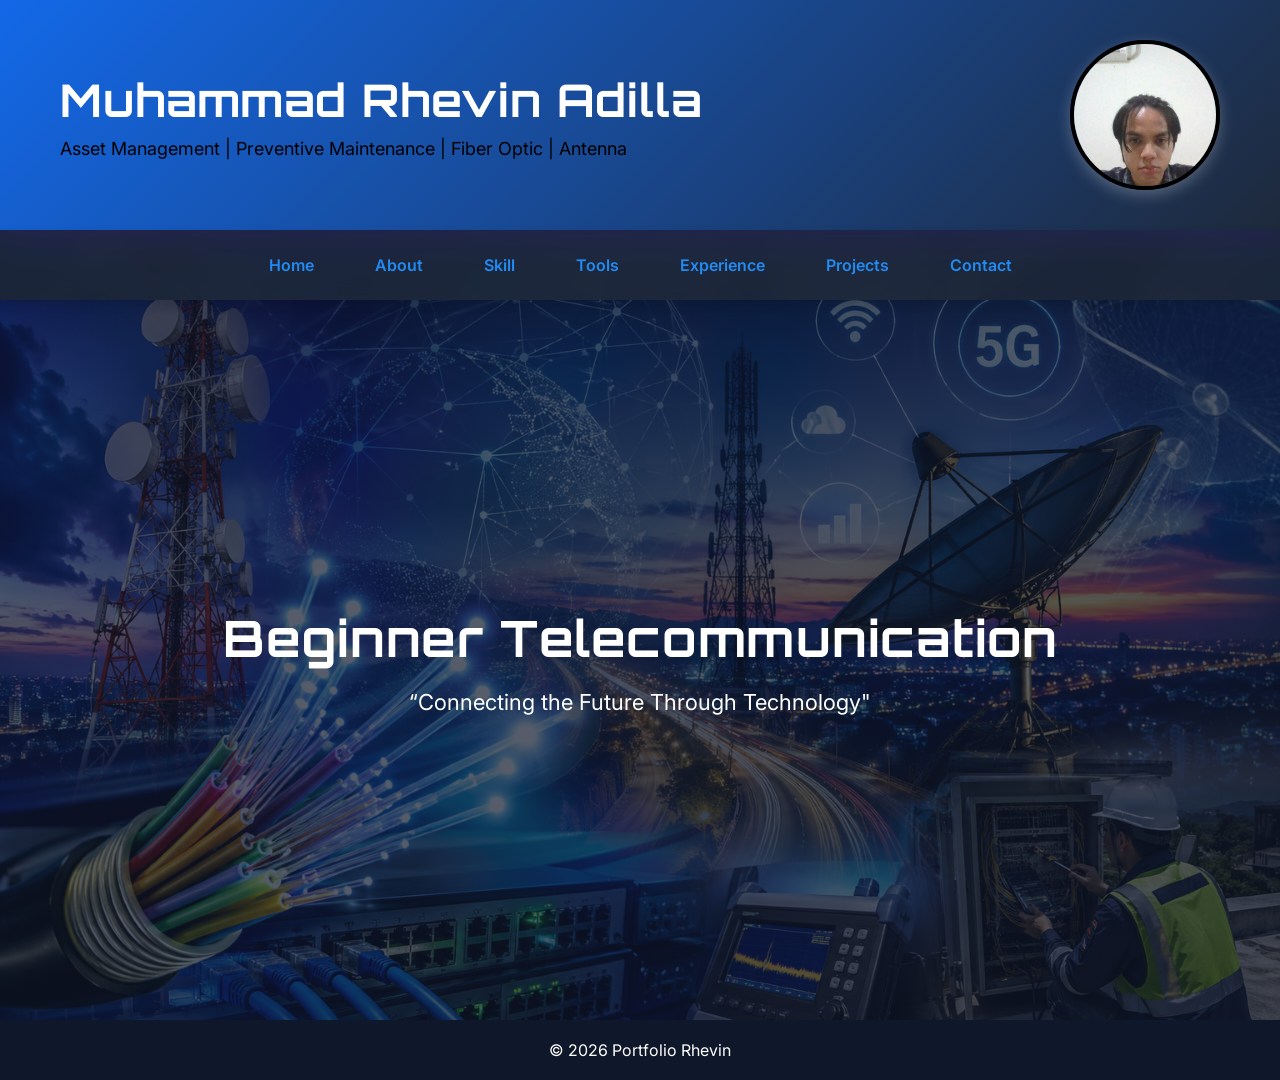
<file: index.html>
<!DOCTYPE html>
<html lang="id">
<head>
  <meta charset="UTF-8">
  <meta name="viewport" content="width=device-width, initial-scale=1.0">

  <title>Portfolio Rhevin</title>

  <link rel="stylesheet" href="style.css">

  <!-- TAMBAHAN STYLE ZOOM -->
  <style>
    /* Background modal */
    .img-modal{
      display:none;
      position:fixed;
      z-index:999;
      left:0;
      top:0;
      width:100%;
      height:100%;
      background:rgba(0,0,0,0.9);
      justify-content:center;
      align-items:center;
    }

    /* Gambar besar */
    .img-modal img{
      max-width:90%;
      max-height:90%;
      border-radius:10px;
      animation:zoomIn 0.3s ease;
    }

    /* Animasi zoom */
    @keyframes zoomIn{
      from{
        transform:scale(0.7);
        opacity:0;
      }
      to{
        transform:scale(1);
        opacity:1;
      }
    }

    /* Cursor jadi klik */
    .profile-img{
      cursor:pointer;
    }
  </style>

</head>
<body>

  <!-- HEADER -->
  <header>

    <div class="header-text">
      <h1>Muhammad Rhevin Adilla</h1>
      <p>
        Asset Management |
        Preventive Maintenance |
        Fiber Optic |
        Antenna
      </p>
    </div>

    <div class="profile-container">
      <img
      src="2.jpeg"
      alt="Foto Profil"
      class="profile-img"
      onclick="openModal(this)">
    </div>

  </header>

  <!-- NAVBAR -->
  <nav>
</div>
    <a href="index.html">Home</a>
    <a href="About.html">About</a>
    <a href="skills.html">Skill</a>
    <a href="tools.html">Tools</a>
    <a href="experience.html">Experience</a>
    <a href="projects.html">Projects</a>
    <a href="contact.html">Contact</a>
  </nav>

  <!-- HERO -->
  <section class="hero">
    <h2>Beginner Telecommunication</h2>
    <p>“Connecting the Future Through Technology"</p>
  </section>

  <!-- MODAL IMAGE -->
  <div class="img-modal" id="imgModal" onclick="closeModal()">
    <img id="modalImg">
  </div>

  <!-- FOOTER -->
  <footer>
    <p>© 2026 Portfolio Rhevin</p>
  </footer>

  <!-- SCRIPT ZOOM -->
  <script>
    function openModal(img){
      document.getElementById("imgModal").style.display="flex";
      document.getElementById("modalImg").src=img.src;
    }

    function closeModal(){
      document.getElementById("imgModal").style.display="none";
    }
  </script>

</body>
</html>
</file>
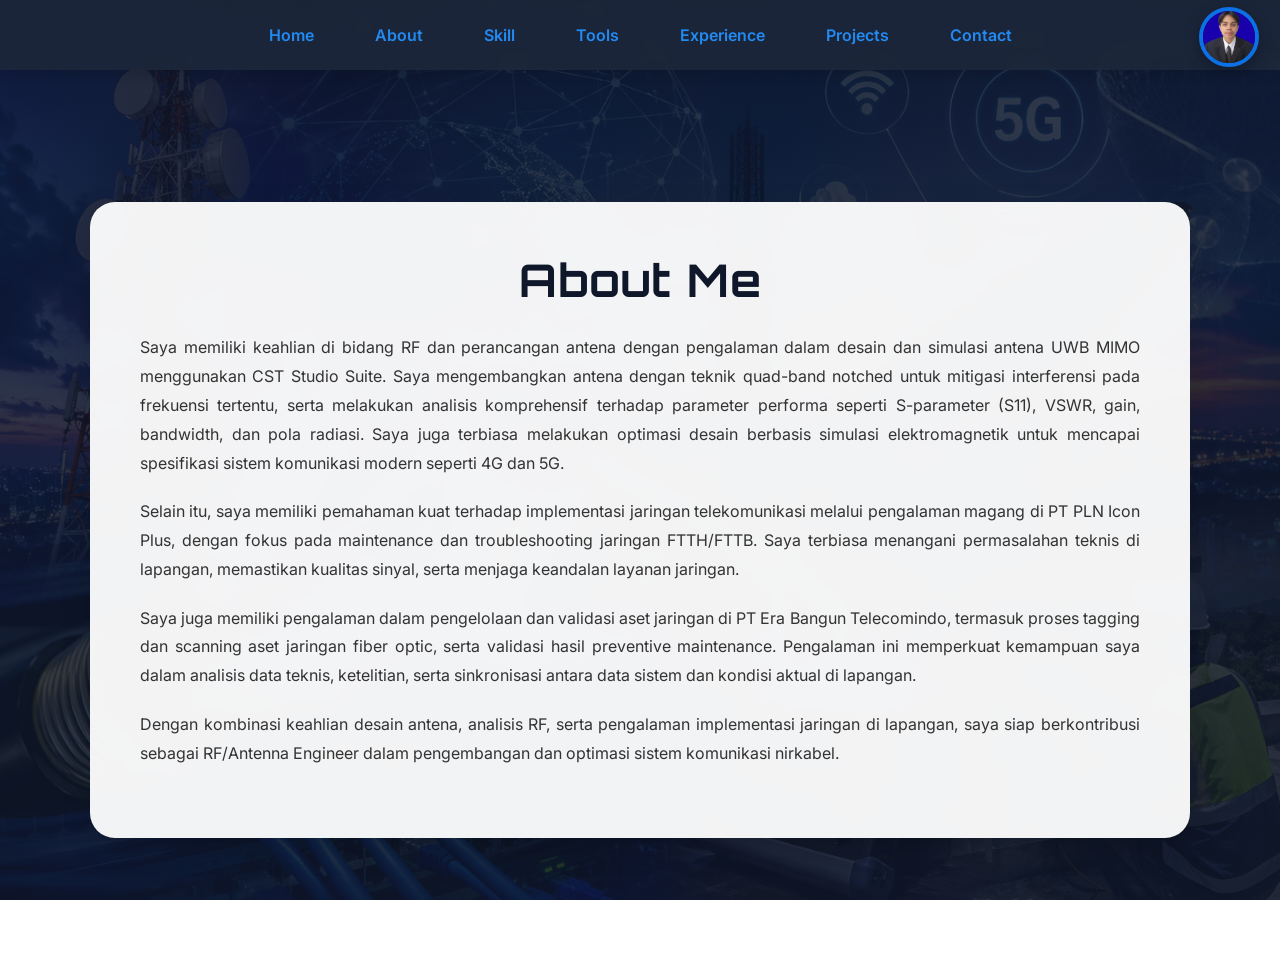
<file: About.html>
<!DOCTYPE html>
<html lang="id">
<head>
  <meta charset="UTF-8">
  <meta name="viewport" content="width=device-width, initial-scale=1.0">

  <title>About Me</title>

  <link rel="stylesheet" href="style.css">

  <!-- Tambahan CSS untuk merapikan paragraf -->
  <style>
    .content-box p {
      margin-bottom: 20px;
      line-height: 1.8;
      text-align: justify;
    }

    .content-box h1 {
      margin-bottom: 25px;
    }
  </style>
</head>
<body>

  <nav>
    <div class="profile-wrapper">
  <a href="index.html">
    <img src="profil.jpg" alt="Profile" class="profile-pic">
  </a>
</div>
  <a href="index.html">Home</a>
    <a href="About.html">About</a>
    <a href="skills.html">Skill</a>
    <a href="tools.html">Tools</a>
    <a href="experience.html">Experience</a>
    <a href="projects.html">Projects</a>
    <a href="contact.html">Contact</a>
  </nav>

  <section class="page">
    <div class="content-box">

      <h1>About Me</h1>

      <p>
        Saya memiliki keahlian di bidang RF dan perancangan antena dengan pengalaman dalam desain dan simulasi antena UWB MIMO menggunakan CST Studio Suite. Saya mengembangkan antena dengan teknik quad-band notched untuk mitigasi interferensi pada frekuensi tertentu, serta melakukan analisis komprehensif terhadap parameter performa seperti S-parameter (S11), VSWR, gain, bandwidth, dan pola radiasi. Saya juga terbiasa melakukan optimasi desain berbasis simulasi elektromagnetik untuk mencapai spesifikasi sistem komunikasi modern seperti 4G dan 5G.
      </p>

      <p>
        Selain itu, saya memiliki pemahaman kuat terhadap implementasi jaringan telekomunikasi melalui pengalaman magang di PT PLN Icon Plus, dengan fokus pada maintenance dan troubleshooting jaringan FTTH/FTTB. Saya terbiasa menangani permasalahan teknis di lapangan, memastikan kualitas sinyal, serta menjaga keandalan layanan jaringan.
      </p>

      <p>
        Saya juga memiliki pengalaman dalam pengelolaan dan validasi aset jaringan di PT Era Bangun Telecomindo, termasuk proses tagging dan scanning aset jaringan fiber optic, serta validasi hasil preventive maintenance. Pengalaman ini memperkuat kemampuan saya dalam analisis data teknis, ketelitian, serta sinkronisasi antara data sistem dan kondisi aktual di lapangan.
      </p>

      <p>
        Dengan kombinasi keahlian desain antena, analisis RF, serta pengalaman implementasi jaringan di lapangan, saya siap berkontribusi sebagai RF/Antenna Engineer dalam pengembangan dan optimasi sistem komunikasi nirkabel.
      </p>

    </div>
  </section>

</body>
</html>
</file>
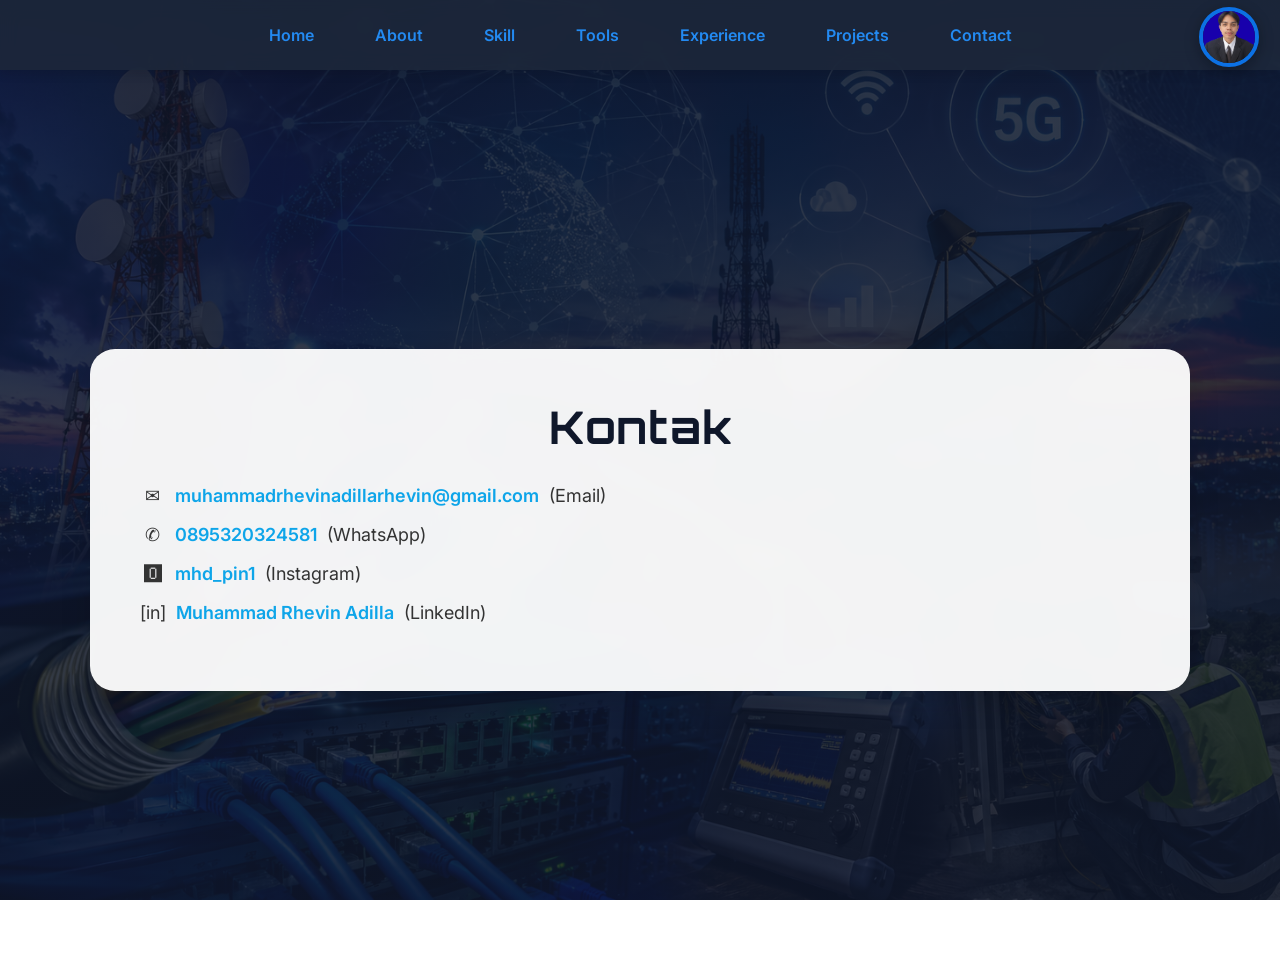
<file: contact.html>
<!DOCTYPE html>
<html lang="id">
<head>
  <meta charset="UTF-8">
  <meta name="viewport" content="width=device-width, initial-scale=1.0">

  <title>Kontak</title>

  <link rel="stylesheet" href="style.css">

  <!-- Tambahan style biar link rapi -->
  <style>
    .content-box a{
      text-decoration:none;
      color:#0ea5e9;
      font-weight:600;
    }

    .content-box a:hover{
      text-decoration:underline;
    }

    /* 🔥 TAMBAHAN SPACING */
    .content-box p{
      margin-bottom:18px;
      font-size:18px;
      display:flex;
      align-items:center;
      gap:10px;
    }

    /* Biar icon sejajar */
    .content-box p span{
      min-width:25px;
      display:inline-block;
    }

    /* Judul lebih rapi */
    .content-box h1{
      margin-bottom:30px;
    }
  </style>
</head>

<body>

  <nav>
    <div class="profile-wrapper">
  <a href="index.html">
    <img src="profil.jpg" alt="Profile" class="profile-pic">
  </a>
</div>
<a href="index.html">Home</a>
    <a href="About.html">About</a>
    <a href="skills.html">Skill</a>
    <a href="tools.html">Tools</a>
    <a href="experience.html">Experience</a>
    <a href="projects.html">Projects</a>
    <a href="contact.html">Contact</a>
  </nav>

  <section class="page">
    <div class="content-box">

      <h1>Kontak</h1>

      <p>
        <span>✉︎</span>
        <a href="mailto:muhammadrhevinadillarhevin@gmail.com">
          muhammadrhevinadillarhevin@gmail.com 
        </a>
        (Email)
      </p>

      <p>
        <span>✆</span>
        <a href="https://wa.me/62895320324581" target="_blank">
          0895320324581 
        </a>
        (WhatsApp)
      </p>

      <p>
        <span>🅾</span>
        <a href="https://instagram.com/mhd_pin1" target="_blank">
          mhd_pin1 
        </a>
        (Instagram)
      </p>

      <p>
        <span>[in]</span>
        <a href="https://linkedin.com/in/muhammad-rhevin-adilla" target="_blank">
          Muhammad Rhevin Adilla
        </a>
        (LinkedIn)
      </p>

    </div>
  </section>

</body>
</html>
</file>
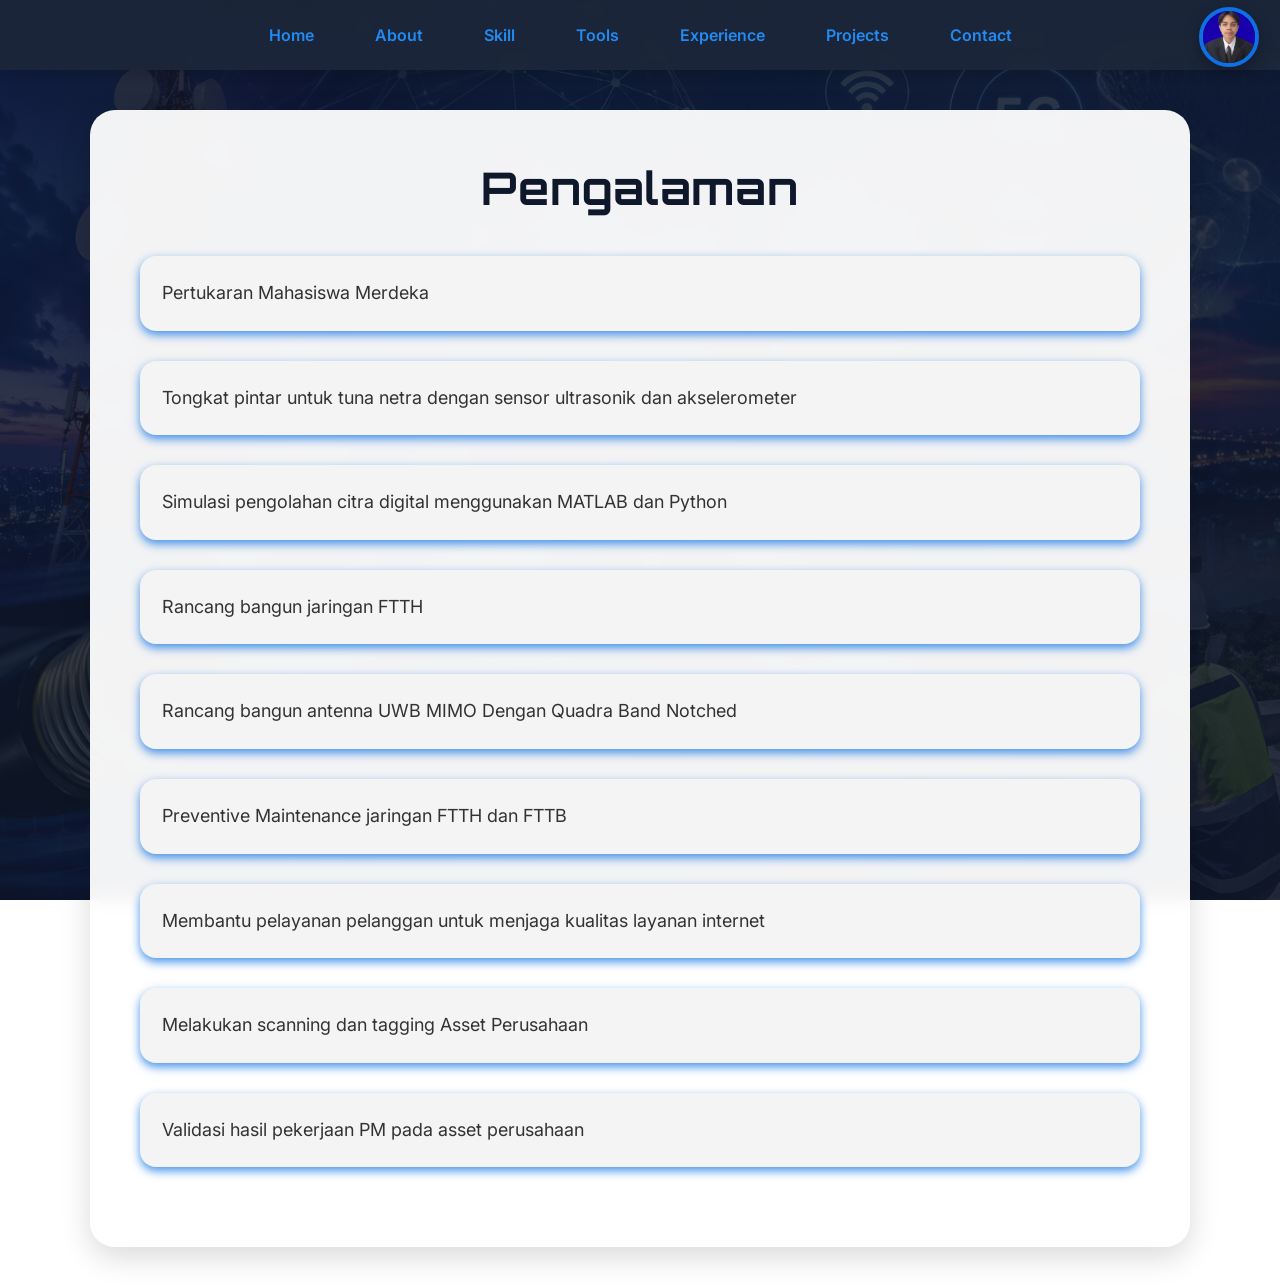
<file: experience.html>
<!DOCTYPE html>
<html lang="id">

<head>
  <meta charset="UTF-8">

  <meta name="viewport"
  content="width=device-width, initial-scale=1.0">

  <title>Pengalaman</title>

  <link rel="stylesheet" href="style.css">
</head>

<body>

  <!-- NAVBAR -->
  <nav>
<div class="profile-wrapper">
  <a href="index.html">
    <img src="profil.jpg" alt="Profile" class="profile-pic">
  </a>
</div>
   <a href="index.html">Home</a>
    <a href="About.html">About</a>
    <a href="skills.html">Skill</a>
    <a href="tools.html">Tools</a>
    <a href="experience.html">Experience</a>
    <a href="projects.html">Projects</a>
    <a href="contact.html">Contact</a>

  </nav>

  <!-- PAGE -->
  <section class="page">

    <div class="content-box">

      <h1>Pengalaman</h1>

      <!-- EXPERIENCE GRID -->
      <div class="experience-grid">

        <div class="experience-card">
          Pertukaran Mahasiswa Merdeka
        </div>

        <div class="experience-card">
          Tongkat pintar untuk tuna netra
          dengan sensor ultrasonik
          dan akselerometer 
        </div>

        <div class="experience-card">
          Simulasi pengolahan citra digital
          menggunakan MATLAB dan Python
        </div>

        <div class="experience-card">
          Rancang bangun jaringan FTTH
        </div>

        <div class="experience-card">
          Rancang bangun antenna UWB MIMO
          Dengan Quadra Band Notched
        </div>

        <div class="experience-card">
          Preventive Maintenance jaringan FTTH dan FTTB
        </div>

        <div class="experience-card">
          Membantu pelayanan pelanggan
          untuk menjaga kualitas layanan internet
        </div>

        <div class="experience-card">
          Melakukan scanning dan tagging
          Asset Perusahaan
        </div>

        <div class="experience-card">
          Validasi hasil pekerjaan PM
          pada asset perusahaan
        </div>

      </div>

    </div>

  </section>

</body>
</html>
</file>
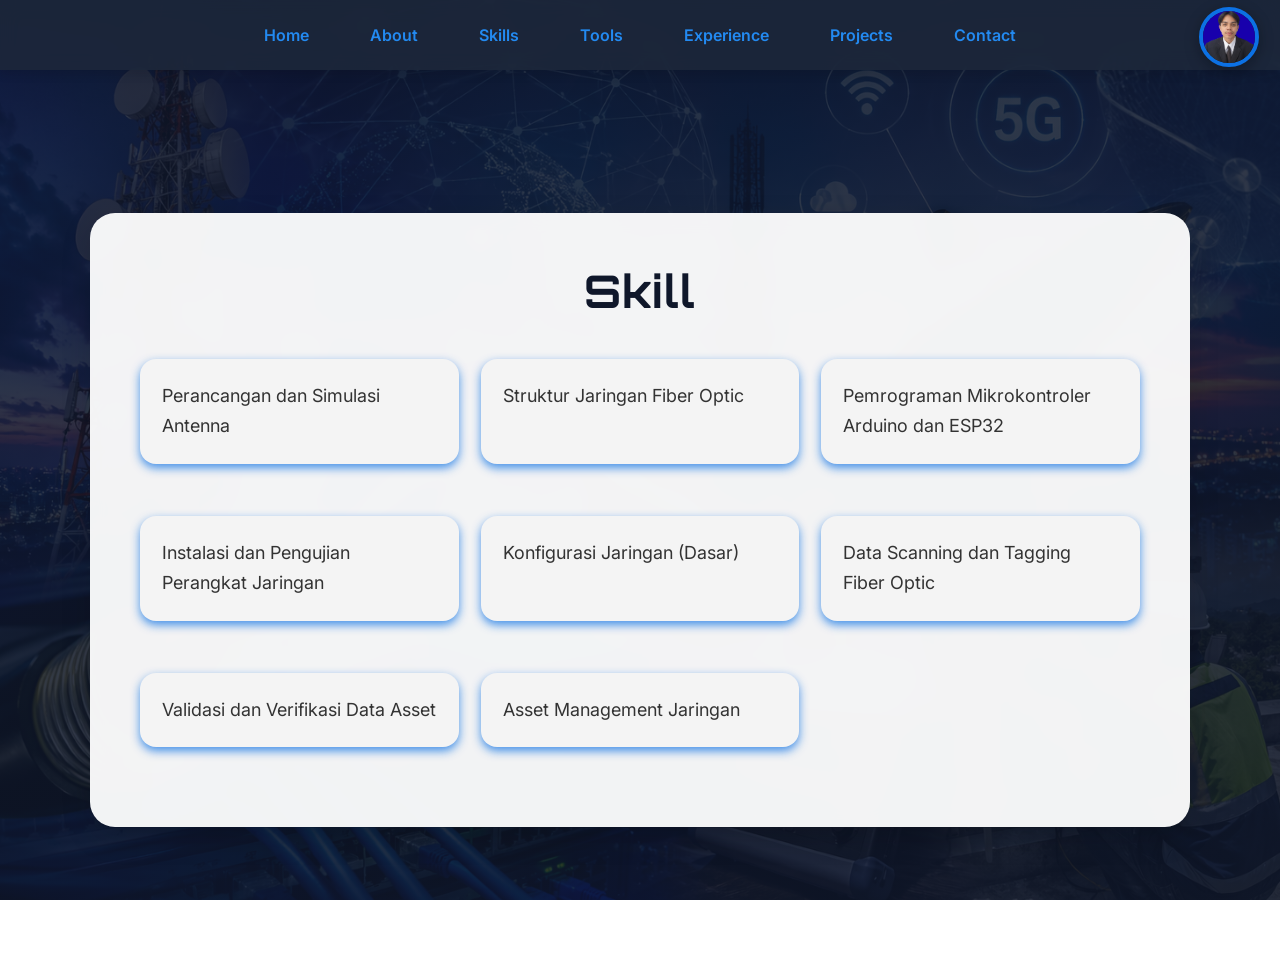
<file: skills.html>
<!DOCTYPE html>
<html lang="id">
<head>
  <meta charset="UTF-8">
  <meta name="viewport" content="width=device-width, initial-scale=1.0">

  <title>Skill</title>

  <link rel="stylesheet" href="style.css">
</head>

<body>

  <!-- NAVBAR -->
  <nav>
<div class="profile-wrapper">
  <a href="index.html">
    <img src="profil.jpg" alt="Profile" class="profile-pic">
  </a>
</div>
    <a href="index.html">Home</a>
    <a href="About.html">About</a>
    <a href="skills.html">Skills</a>
    <a href="tools.html">Tools</a>
    <a href="experience.html">Experience</a>
    <a href="projects.html">Projects</a>
    <a href="contact.html">Contact</a>

  </nav>

  <!-- PAGE -->
  <section class="page">

    <div class="content-box">

      <h1>Skill</h1>

      <!-- HARD SKILL -->
      <h2 class="sub-title">
      </h2>

      <div class="skills">

         <div>Perancangan dan Simulasi Antenna</div>
      <div>Struktur Jaringan Fiber Optic</div>
      <div>Pemrograman Mikrokontroler Arduino dan ESP32</div>
      <div>Instalasi dan Pengujian Perangkat Jaringan</div>
      <div>Konfigurasi Jaringan (Dasar)</div>
      <div>Data Scanning dan Tagging Fiber Optic</div>
      <div>Validasi dan Verifikasi Data Asset</div>
      <div>Asset Management Jaringan</div>

      </div>

    

</body>
</html>
</file>
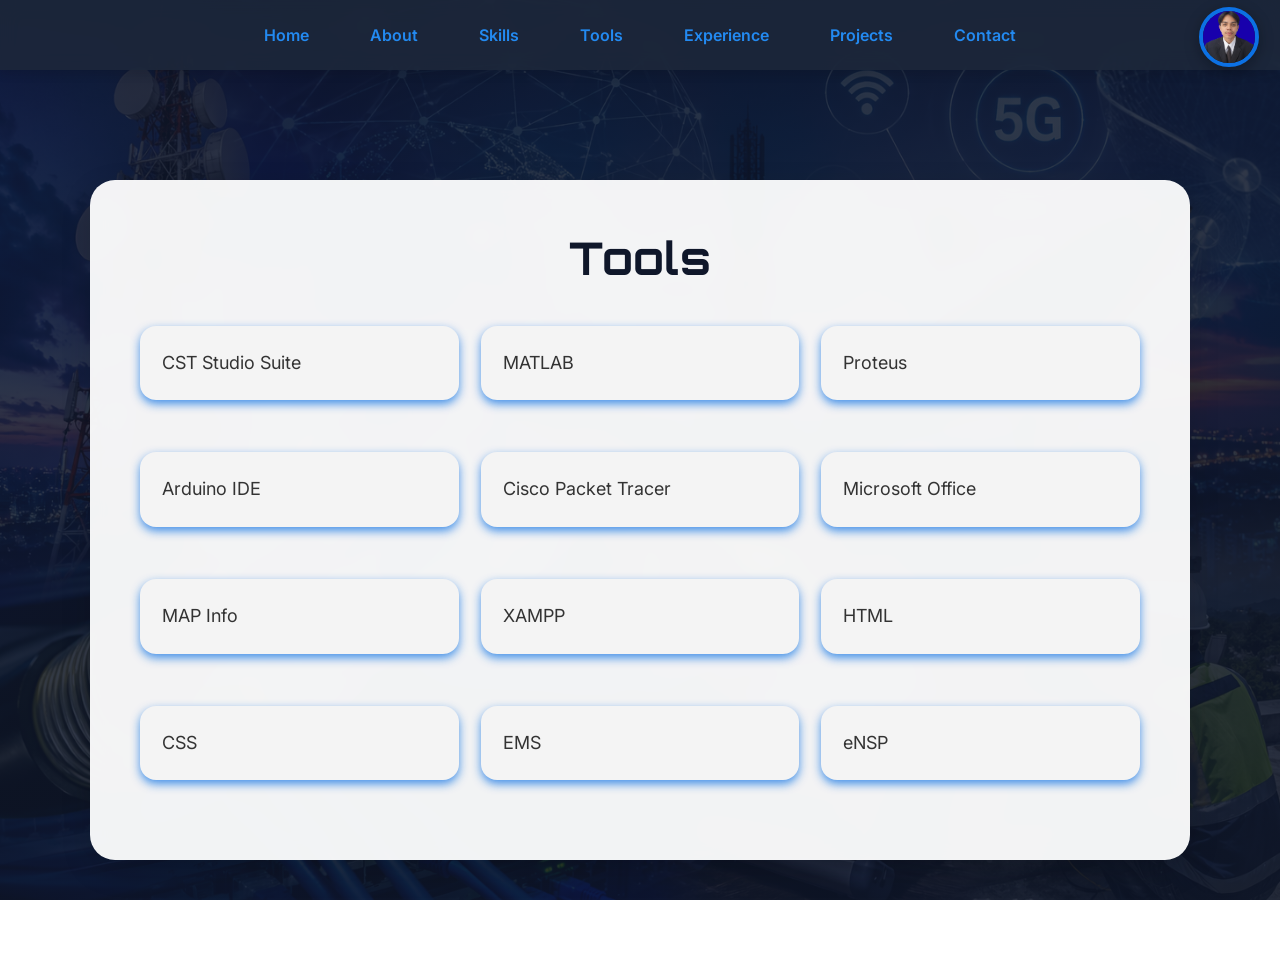
<file: tools.html>
<!-- ========================================= -->
<!-- FILE : tools.html -->
<!-- ========================================= -->

<!DOCTYPE html>
<html lang="id">

<head>
  <meta charset="UTF-8">

  <meta name="viewport"
  content="width=device-width, initial-scale=1.0">

  <title>Tools</title>

  <link rel="stylesheet" href="style.css">
</head>

<body>

  <!-- NAVBAR -->
  <nav>
     <div class="profile-wrapper">
  <a href="index.html">
    <img src="profil.jpg" alt="Profile" class="profile-pic">
  </a>
</div>
    <a href="index.html">Home</a>
    <a href="About.html">About</a>
    <a href="skills.html">Skills</a>
    <a href="tools.html">Tools</a>
    <a href="experience.html">Experience</a>
    <a href="projects.html">Projects</a>
    <a href="contact.html">Contact</a>

  </nav>

  <!-- PAGE -->
  <section class="page">

    <div class="content-box">

      <h1>Tools</h1>

      <div class="skills">

        <div>CST Studio Suite</div>

        <div>MATLAB</div>

        <div>Proteus</div>

        <div>Arduino IDE</div>

        <div>Cisco Packet Tracer</div>

        <div>Microsoft Office</div>

        <div>MAP Info</div>

        <div>XAMPP</div>

        <div>HTML</div>

        <div>CSS</div>

        <div>EMS</div>

        <div>eNSP</div>

      </div>

    </div>

  </section>

</body>
</html>
</file>
<file: style.css>
/* IMPORT FONT TECH */
@import url('https://fonts.googleapis.com/css2?family=Orbitron:wght@500;700&family=Inter:wght@300;400;600&display=swap');

/* RESET */
*{
  margin:0;
  padding:0;
  box-sizing:border-box;
  font-family:'Inter',sans-serif;
}

/* FONT GLOBAL */
body,
button,
input,
textarea,
select,
a,
p,
div,
span{
  font-family:'Inter',sans-serif !important;
}

/* KHUSUS JUDUL (TECH STYLE) */
h1,h2,h3{
  font-family:'Orbitron',sans-serif !important;
  letter-spacing:1px;
}

/* BODY */
body{
  background:
    linear-gradient(rgba(15,23,42,0.85), rgba(15,23,42,0.85)),
    url("1.png");

  background-size:cover;
  background-position:center;
  background-attachment:fixed;

  color:#333;
  scroll-behavior:smooth;
}

/* HEADER */
header{
  background:linear-gradient(135deg,#1368e8,#1e293b);
  color:white;
  padding:40px 60px;
  display:flex;
  justify-content:space-between;
  align-items:center;
  flex-wrap:wrap;
  box-shadow:0 8px 25px rgb(59, 16, 216);
}

/* HEADER TEXT */
.header-text h1{
  font-size:45px;
  animation:fadeInDown 1s ease;
}

.header-text p{
  margin-top:10px;
  color:black;
  font-size:18px;
  animation:fadeInUp 1.2s ease;
}

/* FOTO */
.profile-container{
  display:flex;
  justify-content:center;
  align-items:center;
}

.profile-img{
  width:150px;
  height:150px;
  object-fit:cover;
  border-radius:50%;
  border:4px solid rgb(0, 0, 0);
  box-shadow:0 5px 15px rgba(226, 226, 226, 0.3);
  transition:0.4s;
}

.profile-img:hover{
  transform:scale(1.08) rotate(2deg);
}

/* NAVBAR */
nav{
  background:rgba(30,41,59,0.85);
  backdrop-filter:blur(10px);
  display:flex;
  justify-content:center;
  align-items:center;
  gap:25px;
  padding:15px;
  flex-wrap:wrap;
  box-shadow:0 4px 10px rgba(0,0,0,0.1);
}

/* NAVBAR LINK */
nav a{
  color:#238af1;
  text-decoration:none;
  font-weight:600;
  padding:10px 18px;
  border-radius:10px;
  transition:0.3s;
}

nav a:hover{
  background:#3bb2e6;
  color:rgb(255, 255, 255);
  transform:translateY(-2px);
}

/* HERO */
.hero{
  min-height:80vh;
  display:flex;
  flex-direction:column;
  justify-content:center;
  align-items:center;
  text-align:center;
  padding:40px;

  background:
    linear-gradient(rgba(15,23,42,0.7), rgba(15,23,42,0.7)),
    url("1.png");

  background-size:cover;
  background-position:center;
  background-repeat:no-repeat;

  color:white;
}

.hero h2{
  font-size:50px;
  animation:fadeInDown 1s ease;
}

.hero p{
  margin-top:20px;
  max-width:700px;
  font-size:22px;
  animation:fadeInUp 1.2s ease;
}

/* PAGE */
.page{
  min-height:100vh;
  display:flex;
  justify-content:center;
  align-items:center;
  padding:40px 20px;
}

/* CONTENT BOX */
.content-box{
  background:rgba(255,255,255,0.95);
  backdrop-filter:blur(10px);

  width:100%;
  max-width:1100px;
  padding:50px;
  border-radius:25px;

  box-shadow:0 10px 30px rgba(0,0,0,0.15);

  text-align:center;
  animation:fadeInUp 1s ease;
}

.content-box:hover{
  box-shadow:0 0 25px rgba(17, 158, 224, 0.4);
}

/* TITLE */
.content-box h1{
  font-size:45px;
  margin-bottom:40px;
  color:#0f172a;
}

/* SUB TITLE */
.sub-title{
  margin-top:35px;
  margin-bottom:20px;
  text-align:left;
  color:#0f172a;
  font-size:28px;
}

/* GRID */
.skills,
.experience_grid{
  display:grid;
  grid-template-columns:repeat(auto-fit,minmax(250px,1fr));
  gap:22px;
  margin-top:20px;
}

/* EXPERIENCE */
.experience_grid{
  display:flex;
  flex-direction:column;
  gap:22px;
}

/* BOX */
.skills div,
.experience-card{
  background:#f4f4f4;
  padding:22px;
  border-radius:16px;
  font-size:18px;
  font-weight:400;
  line-height:1.7;
  text-align:left;
  transition:0.4s;
  box-shadow:0 4px 10px rgba(12, 113, 228, 0.753);
  
  margin-bottom:30px; /* ⬅️ ini untuk jarak ke bawah */
}

.skills div:hover,
.experience-card:hover{
  background:linear-gradient(135deg,#0ea5e9,#38bdf8);
  color:white;
  transform:translateY(-6px) scale(1.02);
  box-shadow:0 12px 25px rgba(14,165,233,0.3);
}

/* PROJECT */
.project-grid{
  display:grid;
  grid-template-columns:repeat(auto-fit,minmax(280px,1fr));
  gap:20px;
}

/* CARD */
.card{
  background:white;
  border-radius:15px;
  overflow:hidden;
  box-shadow:0 5px 15px rgba(0,0,0,0.1);
  transition:0.4s;
}

.card:hover{
  transform:translateY(-8px) scale(1.02);
}

.card img{
  width:100%;
  height:220px;
  object-fit:cover;
}

.card p{
  padding:15px;
}

/* FOOTER */
footer{
  background:#0f172a;
  color:white;
  text-align:center;
  padding:20px;
}

/* ANIMASI */
@keyframes fadeInUp{
  from{opacity:0; transform:translateY(20px);}
  to{opacity:1; transform:translateY(0);}
}

@keyframes fadeInDown{
  from{opacity:0; transform:translateY(-20px);}
  to{opacity:1; transform:translateY(0);}
}

/* RESPONSIVE */
@media(max-width:768px){
  .header-text h1{font-size:32px;}
  .hero h2{font-size:35px;}
}

.profile-wrapper{
  position: fixed;
  top: 80px;
  right: 30px;
  z-index: 999;
}

.profile-pic{
  width: 120px;
  height: 120px;
  border-radius: 50%;
  object-fit: cover;
  border: 4px solid #0c71e4;
  box-shadow: 0 4px 15px rgba(0,0,0,0.3);
  transition: 0.3s;
}

.profile-pic:hover{
  transform: scale(1.05);
}

.profile-wrapper{
  position: fixed;
  top: 7px; /* ⬅️ lebih ke atas */
  right: 3px;
}
.profile-pic{
  width: 60px;
  height: 60px;
}
</file>
